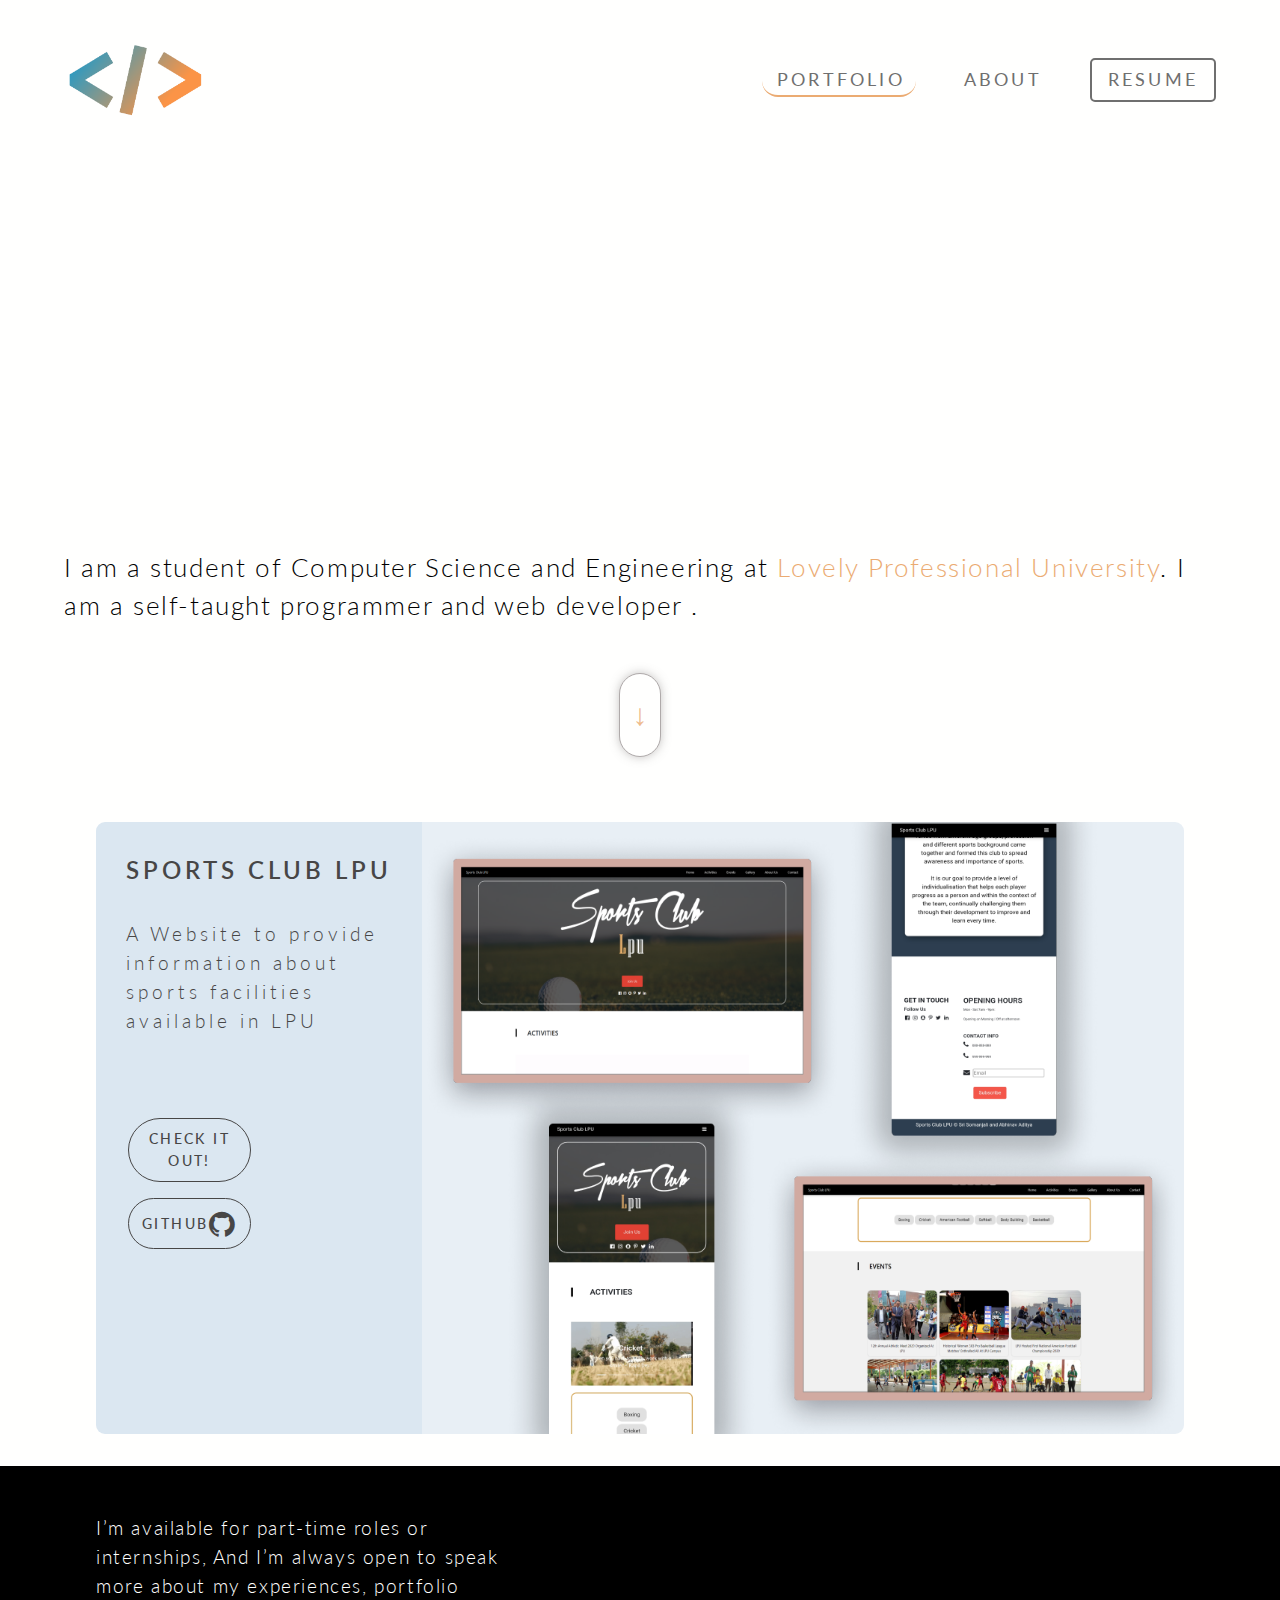
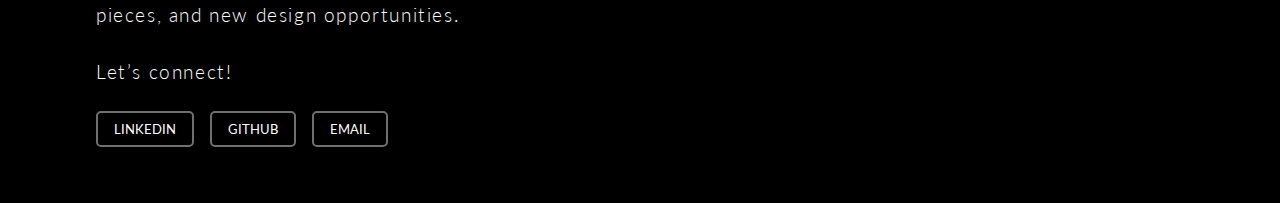
<file: index.html>
<!DOCTYPE html>
<html lang="en">

<head>
    <meta charset="UTF-8">
    <meta http-equiv="X-UA-Compatible" content="IE=edge">
    <meta name="viewport" content="width=device-width, initial-scale=1.0">
    <title>Sri Somanjali </title>
    <link rel="stylesheet" href="stylesheet.css"> 
    <link
        href="https://fonts.googleapis.com/css2?family=Aclonica&family=Josefin+Slab&family=Quantico:wght@400;700&display=swap"
        rel="stylesheet">
    <link href="https://fonts.googleapis.com/css2?family=Lato:wght@300;400&display=swap" rel="stylesheet">
     <link rel="stylesheet" href="https://cdnjs.cloudflare.com/ajax/libs/font-awesome/4.7.0/css/font-awesome.min.css">
     <link rel="icon" href="https://imagetolink.com/ib/2SX2bPZCFT.png"> 
    
</head>

<body>
    <div class="top-nav">
        <div class="logo">
            <a href="index.html">

                <div class="logo">
                    <img src="assets/cover.png" alt="cover">
                </div>
            </a>
        </div>
        <nav class="navigation">
            <ul id="menu" class="menu">
                <li><a class="nav-btn active" href="index.html">PORTFOLIO</a></li>
                <li><a class="nav-btn" href="about.html">ABOUT</a></li>
                <div class="box-btn
                box-btn"><a href="assets/SriResume-1.png">RESUME</a></div>
            </ul>
        </nav>
    </div>

    <div class="intro">
        <h1 class="greetings-heading">Hi there! <br> I’m <span class="name-span">Sri Somanjali</span>,<br>
            Student,Programmer &   Web Developer.</h1>

        <p>
            I am a student of Computer Science and Engineering at <a href="https://www.lpu.in/" target="_blank">Lovely
                Professional University</a>. I am a self-taught
            programmer and  web developer   <datagrid></datagrid>.
        </p>
    </div>

    <div class="downbtn-container">
        <button class="btn" style="float: right;" onclick="window.location.href='#projects'">&darr;</button>
    </div>

    <!-- Project 1 -->
    <div id="projects" class="projects-container">
        <div class="hover-cont">
            <div class="description-card clearfix">
                <div class="description">
                    <h3>SPORTS CLUB LPU</h3>
                    <P>
                        A Website to provide information about sports facilities available in LPU
                    </P>

                    <div class="btns">
                        <a href="https://srisomanjali18.github.io/SportsClubLPU/" class="chkout-btn" target="_blank">CHECK
                            IT OUT!</a>
                        <a href="https://github.com/srisomanjali18/SportsClubLPU"class="github-btn" target="_blank">
                            GITHUB<i class="fa fa-github" style="font-size:30px"></i>
                        </a>
                    </div>
                </div>
            </div>

            <div class="mockup-card clearfix">
                <img src="assets/Project1Image.png" alt="" class="mockup1">
            </div>
        </div>
    </div>

    <!-- Project 2 -->
    

    <footer class="footer-container">
        <p>
            I’m available for part-time roles or internships,
            And I’m always open to speak more about my experiences,
            portfolio pieces, and new design opportunities.
            <br>
            <br>
            Let’s connect!
        </p>
        <div class="social-btn">
            <a href="https://www.linkedin.com/me?trk=p_mwlite_profile_view-secondary_nav" target="_blank" class="box-btn
            box-btn">LINKEDIN</a>
            <a href="https://github.com/srisomanjali18" target="_blank" class="box-btn
            box-btn">GITHUB</a>
            <a href="mailto:kakani.12106452@lpu.in" target="_blank" class="box-btn
            box-btn">EMAIL</a>
        </div>
    </footer>

    <!-- Script for navbar highlight -->
    <script>
        var btnContainer = document.getElementById("menu");

        var btns = btnContainer.getElementsByClassName("nav-btn");

        for (var i = 0; i < btns.length; i++) {
            btns[i].addEventListener("click", function () {
                var current = document.getElementsByClassName("active");
                current[0].className = current[0].className.replace(" active", "");
                this.className += " active";
            });
        }
    </script>
</body>

</html>
</file>
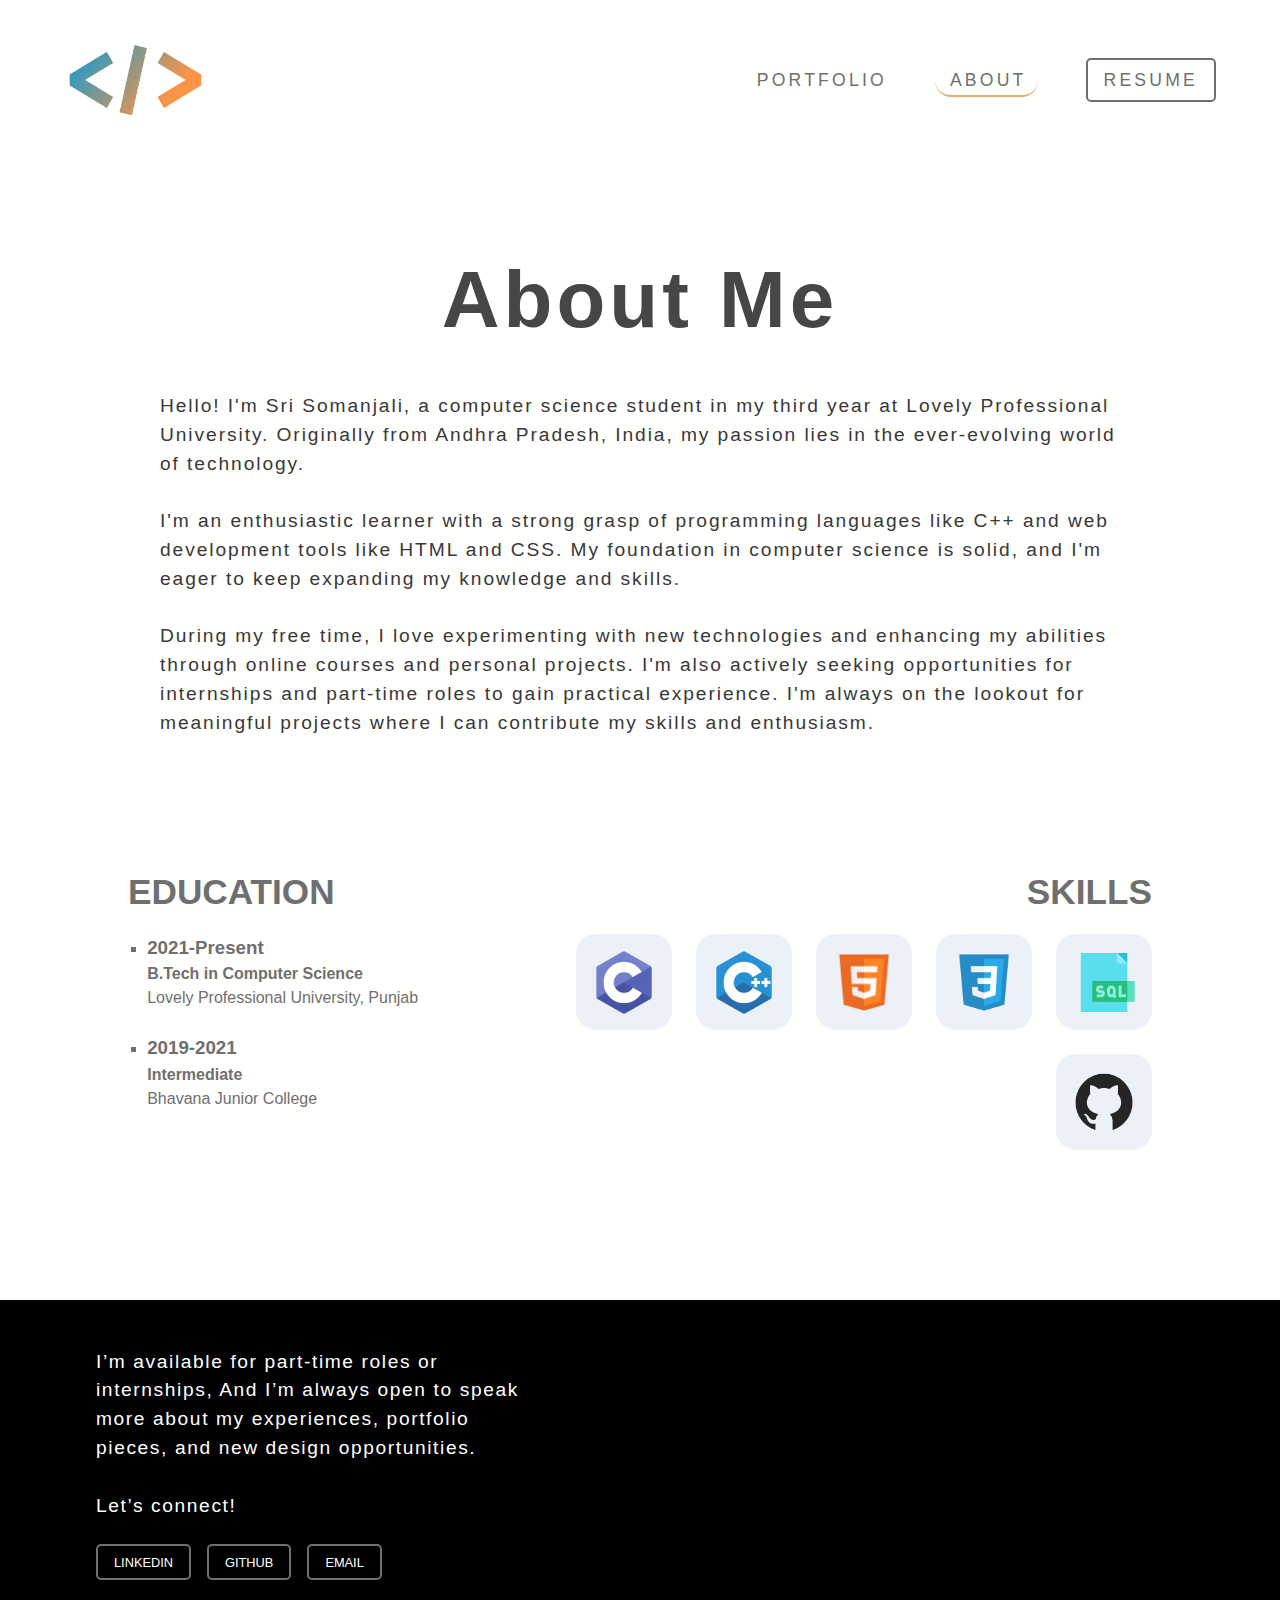
<file: about.html>
<!DOCTYPE html>
<html lang="en">

<head>
    <meta charset="UTF-8">
    <meta http-equiv="X-UA-Compatible" content="IE=edge">
    <meta name="viewport" content="width=device-width, initial-scale=1.0">
    <title>Sri Somanjali</title>
     <link rel="stylesheet" href="stylesheet.css"> 

    <link rel="icon" href="https://imagetolink.com/ib/2SX2bPZCFT.png" type="image/x-icon"> 
</head>

<body>

    <div id="cursor" class="follow-cursor"></div>
    <div id="cursor2" class="follow-cursor2"></div>

    <div class="top-nav">
        <div class="logo">
            <a href="index.html">
                
<!-- <svg height="130" width="140">
    <path d="M150 0 L75 200 L225 200 Z" />
  </svg> -->
  <div class="logo">
    <img src="assets/cover.png" alt="cover">
</div>
            </a>
        </div>
        <nav class="navigation">
            <ul id="menu" class="menu">
                <li><a class="nav-btn" href="index.html">PORTFOLIO</a></li>
                <li><a class="nav-btn active" href="about.html">ABOUT</a></li>
                <div class="box-btn"><a href="assets/SriResume-1.png">RESUME</a></div>
            </ul>
        </nav>
    </div>

    <!-- About me -->
    <div class="about-container">
        <div class="about-me">
            <div class="about-card">
                <h1>About Me</h1>
                <p class="Aboutme-desc">
                    Hello! I'm Sri Somanjali, a computer science student in my third year at Lovely Professional University. Originally from Andhra Pradesh, India, my passion lies in the ever-evolving world of technology.
                    <br><br>

I'm an enthusiastic learner with a strong grasp of programming languages like C++ and web development tools like HTML and CSS. My foundation in computer science is solid, and I'm eager to keep expanding my knowledge and skills.
<br><br>
                    During my free time, I love experimenting with new technologies and enhancing my abilities through online courses and personal projects. I'm also actively seeking opportunities for internships and part-time roles to gain practical experience. I'm always on the lookout for meaningful projects where I can contribute my skills and enthusiasm.
                </p>
            </div>
        </div>
    </div>

    <div class="education">
        <div class="ed">
            <h2>EDUCATION</h2>
            <ul>
                <li>
                    <h3>2021-Present</h3>
                    <h4>B.Tech in Computer Science</h4>
                    <p> Lovely Professional University, Punjab
                    <p>
                </li>
                <br>
                <li>
                    <h3>2019-2021</h3>
                    <h4>Intermediate</h4>
                    <p>Bhavana Junior College
                    <p>
                </li>
            </ul>
        </div>

        <div class="sk">
            <h2>SKILLS</h2>
            <div class="skills-container">
                <div class="skillcard">
                    <img src="assets/skills-logo/c.png" alt="c">
                    <!-- <p>C</p> -->
                </div>
                <div class="skillcard">
                    <img src="assets/skills-logo/cpp.png" alt="c++">
                    <!-- <p>CPP</p> -->
                </div>
                <div class="skillcard">
                    <img src="assets/skills-logo/html.png" alt="html">
                    <!-- <p>html</p> -->
                </div>
                <div class="skillcard">
                    <img src="assets/skills-logo/css.png" alt="css">
                    <!-- <p>css</p> -->
                </div>
                <div class="skillcard">
                    <img src="assets/skills-logo/sql.png" alt="sql">
                    <!-- <p>sql</p> -->
                </div>
                <div class="skillcard">
                    <img src="assets/skills-logo/github.png" alt="github">
                    <!-- <p>github</p> -->
                </div>
            </div>
        </div>
    </div>

    <!-- footer -->
    <footer class="footer-container">
        <p>
            I’m available for part-time roles or internships,
            And I’m always open to speak more about my experiences,
            portfolio pieces, and new design opportunities.
            <br>
            <br>
            Let’s connect!
        </p>
        <div class="social-btn">
            <a href="https://www.linkedin.com/me?trk=p_mwlite_profile_view-secondary_nav" target="_blank" class="box-btn
            box-btn">LINKEDIN</a>
            <a href="https://github.com/srisomanjali18" target="_blank" class="box-btn
            box-btn">GITHUB</a>
            <a href="mailto::kakani.12106452@lpu.in" target="_blank" class="box-btn
            box-btn">EMAIL</a>
        </div>
    </footer>

    <!-- Script for cursor -->
    <script>
        var cursor = document.getElementById('cursor');
        var cursor2 = document.getElementById('cursor2');
        document.onmousemove = function (e) {
            cursor.style.left = (e.pageX) + "px";
            cursor.style.top = (e.pageY) + "px";
            cursor2.style.left = (e.pageX) + "px";
            cursor2.style.top = (e.pageY) + "px";
        }

        document.addEventListener('click', () => {
            cursor.classList.add("shrink-crs");

            setTimeout(() => {
                cursor.classList.remove("shrink-crs");
            }, 500);
        });

        document.addEventListener('click', () => {
            cursor2.classList.add("shrink-crs2");

            setTimeout(() => {
                cursor2.classList.remove("shrink-crs2");
            }, 500);
        });

        document.addEventListener('hover', () => {
            cursor.classList.add("expand-crs");

            setTimeout(() => {
                cursor.classList.remove("expand-crs");
            }, 500);
        });
    </script>

    <!-- Script for navbar highlight -->
    <script>
        var btnContainer = document.getElementById("menu");

        var btns = btnContainer.getElementsByClassName("nav-btn");

        for (var i = 0; i < btns.length; i++) {
            btns[i].addEventListener("click", function () {
                var current = document.getElementsByClassName("active");
                current[0].className = current[0].className.replace(" active", "");
                this.className += " active";
            });
        }
    </script>

    <!-- 3d hover -->
</body>

</html>
</file>
<file: stylesheet.css>
* {
    margin: 0;
    padding: 0;
    box-sizing: border-box;
    font-family: 'Lato', sans-serif;
    scroll-behavior: smooth;
}

body {
    /* background-color: rgb(255, 255, 255); */
    /* background-color: #f9f4ef; */
    background-color: #fffffe;
    color: rgb(111, 111, 111);
    line-height: 1.5;
}

.top-nav {
    position: relative;
    top: 0;
    left: 0;
    width: 100%;
    height: 10rem;
    display: flex;
    justify-content: space-between;
    align-items: center;
    padding: 3rem 4rem 3rem 4rem;
}
img {
    max-width: 100%;
    max-height: 100%;
   }
   .logo {
    height: 100px;
    width: 200px;

   }

.menu {
    display: flex;
    justify-content: space-evenly;
    gap: var(--gap, 3rem);
    /* border: 1px solid red; */
    flex-direction: row;
    font-size: 1.1rem;
    align-items: center;
    letter-spacing: 0.2rem;
}

a {
    text-decoration: none;
}

.menu a,
li {
    color: rgb(111, 111, 111);
    /* border: 1px solid red; */
    list-style: none;
}

.box-btn {
    border: 2px solid rgb(111, 111, 111);
    border-radius: 5px;
    padding: 0.4rem;
    padding-left: 1rem;
    padding-right: 1rem;
    /* transition: box-shadow 200ms ease, transform 200ms; */
}

.box-btn:hover {
    transform: scale(1.1);
}

a.active {
    border-bottom: 2px solid #ebab72;
    padding-left: 15px;
    padding-right: 11px;
    padding-bottom: 0.32rem;
    border-bottom-left-radius: 1rem;
    border-bottom-right-radius: 1rem;
}

/* .intro {
    width: 100%;
    left: 4rem;
    right: 4rem;
    padding: 4rem 4rem 1rem 4rem;
} */

.intro{
    width: 100%;
    left: 4rem;
    right: 4rem;
    padding: 4rem 4rem 1rem 4rem;
  }
  
  .greetings-heading{
    overflow: hidden;
    white-space: nowrap;
    /* border-right: 2px solid; */
    width: 0;
    animation: typing;
    animation-duration: 5s;
    animation-timing-function: steps(30, end);
    animation-fill-mode: forwards;
  }
    
  @keyframes typing {
    from { width: 0 }
    to { width: 100% }
  }


  
.intro h1 {
    margin-top: 1rem;
    margin-bottom: 1rem;
    font-family: 'Quantico', sans-serif;
    font-size: 4rem;
    letter-spacing: 0.25rem;
    font-weight: 400;

}

.name-span {
    font-family: 'Quantico', sans-serif;
    /* color:  #FFB16D; */
    color:
    #ebab72;
    font-size: 4.5rem;
}

.intro p {
    margin-top: 5rem;
    font-family: 'Lato', sans-serif;
    color: #000;
    font-weight: 300;
    font-size: 1.8rem;
    letter-spacing: 0.1rem;

}

.intro a {
    text-decoration: none;
    color: #ebab72;

    font-weight: 300;
}

.intro a:hover {
    color: rgb(120, 164, 234);
}

.downbtn-container {
    width: 100%;
    display: grid;
    place-items: center;
    padding:2rem 2rem 2.1rem 2rem;

}

.btn {
    border-radius: 50px 50px 50px 50px;
    border: 0.1px solid rgb(156, 150, 150);
    padding: 0.8rem;
    padding-top: 1.5rem;
    padding-bottom: 1.5rem;
    font-size: 30px;
    font-family: 'Gill Sans', 'Gill Sans MT', Calibri, 'Trebuchet MS', sans-serif;
    color: #ebab72;
    background-color: rgb(255, 255, 255);
    opacity: 0.8;
    box-shadow: 0 0 10px 0 rgba(113, 110, 110, 0.5);
    transition: box-shadow 200ms ease, transform 200ms
}

.btn:hover {
    transform: scale(1.1);
    border: 0px;
    box-shadow: rgb(211, 211, 211) 0px 0px 20px 1px;
    cursor: pointer;
}

.projects-container {
    width: 100%;
    padding: 2rem 6rem;
}

.hover-cont {
    display: flex;
    border-radius: 9px;
    transition: box-shadow 300ms ease, transform 300ms
}

.hover-cont:hover {
    transform: scale(1.005);
    box-shadow: 0px 0px 30px 10px rgb(210, 205, 205);
}

.description-card {
    border: 10px;
    border-top-left-radius: 9px;
    border-bottom-left-radius: 9px;
    background-color: #DBE7F1;
    width: 30%;
    height: auto;
    float: left;
}

.description {
    padding: 30px;
    list-style: none;
}

.description h3 {
    /* font-family: 'Quantico', sans-serif; */
    font-family: Lato, sans-serif;
    font-size: 1.5rem;
    letter-spacing: 0.25rem;
    font-weight: 600;
    color: rgb(71, 70, 70);
    margin-top: 60%;
    overflow-wrap: break-word;
}

.description p {
    font-family: 'Lato', sans-serif;
    font-size: 1.2rem;
    letter-spacing: 0.25rem;
    font-weight: 300;
    color: rgb(71, 70, 70);
    margin-top: 2rem;
    overflow-wrap: break-word;
}

.description a {
    text-decoration: none;
    color: rgb(71, 70, 70);
    font-weight: 500;
    width: 50%;
}

.description a:hover {
    color: #ebab72;
}

.btns {
    margin-top: 5rem;
    padding: 2px;
    display: flex;
    justify-content: space-between;
    flex-direction: column;
    font-family: 'Lato', sans-serif;
    font-size: 1.2rem;
    letter-spacing: 0.15rem;
    color: rgb(71, 70, 70);
}

.chkout-btn {
    border: 1px solid rgb(71, 70, 70);
    border-radius: 50px 50px 50px 50px;
    padding: 0.6rem;
    width: 100%;
    text-align: center;
}

.github-btn {
    border: 1px solid rgb(71, 70, 70);
    border-radius: 50px 50px 50px 50px;
    display: flex;
    justify-content: center;
    align-items: center;
    padding: 0.6rem;
    margin-top: 1rem;
}

.mockup-card {
    padding: 0px;
    border: 10px;
    border-top-right-radius: 9px;
    border-bottom-right-radius: 9px;
    background-color: #E8EFF5;
    width: 70%;
    height: auto;
    float: right;
}

.mockup-card img {
    width: 100%;
    height: 100%;
}

.clearfix::after {
    content: "";
    clear: both;
    display: table;
}

.footer-container {
    padding: 3rem 6rem 2rem 6rem;
    width: 100%;
    background-color: #000;
    color: #fff;
    font-family: 'Lato', sans-serif;
}

.footer-container p {
    width: 40%;
    font-size: 1.2rem;
    letter-spacing: 0.1rem;
    font-weight: 300;
}

.social-btn {
    margin-top: 1.5rem;
    margin-bottom: 1.5rem;
    display: flex;
    font-size: 0.8rem;
    justify-content: left;
    gap: 1rem;
}

.social-btn a {
    text-decoration: none;
    color: #fff;
    /* margin-right: 1rem; */
}

/* About page */
.about-container {
    width: 100%;
    padding: 1rem 8rem;
}

.about-container h1 {
    font-family: 'Lato', sans-serif;
    font-size: 5rem;
    letter-spacing: 0.25rem;
    font-weight: 600;
    color: rgb(71, 70, 70);
    /* margin-top: 2rem; */
    overflow-wrap: break-word;
    text-align: center;
}

.Aboutme-desc {
    font-family: 'Lato', sans-serif;
    font-size: 1.2rem;
    letter-spacing: 0.12rem;
    font-weight: 300;
    color: rgb(56, 56, 56);
    margin-top: 2rem;
    margin-bottom: 2rem;
    overflow-wrap: break-word;
}

.about-card {
    /* background-color: #E8EFF5; */
    background-color: #fffffe;
    border-radius: 9px;
    margin-top: 2rem;
    margin-bottom: 2rem;
    padding: 2rem;
    transition: box-shadow 300ms ease, transform 300ms
}

.about-card:hover {
    transform: scale(1.005);
    /* box-shadow: 0px 0px 30px 10px #E7DFC6; */
    box-shadow: 0px 0px 30px 10px #d9e0e7;
}

.education {
    position: relative;
    width: 100%;
    padding: 1rem 8rem;
    height: 50vh;
    /* margin: 2rem; */
    display: flex;
}

.education h2 {
    font-size: 2.2rem;
    margin-bottom: 1rem;
}

.education ul {
    margin-left: 1.2rem;
}

.education li {
    list-style: square
}

.ed {
    width: 40%;
    float: left
}

.sk {
    width: 60%;
    float: right;
}

.sk h2 {
    text-align: right;
}

.skills-container {
    display: flex;
    justify-content: right;
    flex-wrap: wrap;
    gap: var(--gap, 1.5rem);
}

.skillcard {
    /* background-color: #d7e4f2; */
    background-color: #E8EFF5;
    border-radius: 20px;
    height: 96px;
    width: 96px;
    object-position: center;
    padding: 0.8rem;
    opacity: 0.85;
}

.skillcard:hover {
    opacity: 1;
}

.skillcard img {
    max-width: 100%;
    height: 100%;
}

.skillcard P {
    text-align: center;
}

@media screen and (max-width: 1440px) {
    .intro h1 {
        font-size: 3rem;
        overflow-wrap: break-word;
    }

    .name-span {
        font-size: 3.5rem;
    }

    .intro p {
        font-size: 1.6rem;
    }

    .hover-cont {
        aspect-ratio: 16/9;
    }

    .description h3 {
        /* font-size: 1.8rem; */
        margin-top: 0;
    }

    .btns {
        font-size: 0.9rem;
        width: 250px;
    }

    .chkout-btn {
        border: 1px solid rgb(71, 70, 70);
        width: 100%;
    }

    .github-btn {
        border: 1px solid rgb(71, 70, 70);
    }
}

@media screen and (max-width: 1120px) {
    .hover-cont {
        flex-direction: column;
        margin-left: auto;
        margin-right: auto;
    }

    .description-card {
        border-top-right-radius: 9px;
        border-top-left-radius: 9px;
        border-bottom-right-radius: 0px;
        border-bottom-left-radius: 0px;
        width: auto;
        height: auto;
    }

    .description {
        padding: 15px;
        text-align: center;
    }

    .description h3 {
        font-size: 1.3rem;
        color: rgb(71, 70, 70);
        margin-top: 0%;
    }

    .description p {
        font-family: 'Lato', sans-serif;
        font-size: 0.9rem;
        letter-spacing: 0.25rem;
        font-weight: 400;
        color: rgb(71, 70, 70);
        margin-top: 1rem;
        margin-bottom: 1rem;
    }

    .description a {
        text-decoration: none;
        color: rgb(71, 70, 70);
        font-weight: 500;
        width: auto;
    }

    .btns {
        margin-top: 0rem;
        padding: 0px;
        display: flex;
        flex-direction: row;
        justify-content: space-evenly;
        font-size: 0.8rem;
        letter-spacing: 0.1rem;
        color: rgb(71, 70, 70);
        width: auto;
    }

    .chkout-btn {
        margin-top: 0rem;
        border: 0px;
        text-align: center;
        width: 100%;
    }

    .github-btn {
        margin-top: 0rem;
        border: 0px;
        padding: 0.3rem;
    }

    .btns i {
        display: none;
    }

    .mockup-card {
        border-top-right-radius: 0px;
        border-top-left-radius: 0px;
        border-bottom-right-radius: 9px;
        border-bottom-left-radius: 9px;
        width: auto;
        height: auto;
    }

    .about-card{
        margin: 0;
    }

    .about-container {
        flex-direction: column;
        padding-left: 0rem;
        padding-right: 0rem;;
    }
    .about-container h1 {
        font-size: 3rem;
        margin-top: 0;
    }

    .education {
        padding: 1rem 4rem;
        height: 80vh;
        display: flex;
        flex-direction: column;
        align-items: center;
        gap: var(--gap, 2.5rem);
    }

    .education li {
        list-style: none;
    }

    .education ul {
        margin-left: 0;
    }

    .ed {
        width: 100%;
        text-align: center;
    }

    .ed h2 {
        text-align: center;
    }

    .sk {
        width: 100%;
    }

    .sk h2 {
        text-align: center;
    }

    .skills-container {
        justify-content: center;
    }

    .footer-container{
        padding-left: 2rem;
        padding-right: 2rem;
    }

    .footer-container p {
        font-size: 1rem;
        text-align: center;
        width: 100%;
    }

    .social-btn {
        margin-top: 1.5rem;
        margin-bottom: 1.5rem;
        display: flex;
        font-size: 0.8rem;
        justify-content: center;
        gap: 1rem;
    }
}

@media screen and (max-width: 768px) {
    .top-nav {
        flex-direction: column;
        height: 15rem;
        justify-content: space-evenly;
        align-items: center;
    }

    .menu {
        font-size: 0.9rem;
        --gap: 1.5rem;
    }

    .logo svg {
        width: 8rem;
        height: 8rem;
    }

    .intro h1 {
        font-size: 2rem;
        overflow-wrap: break-word;
    }

    .name-span {
        font-size: 3rem;
    }

    .intro p {
        font-size: 1.2rem;
    }

    .projects-container {
        width: 100%;
        padding: 1rem 4rem;
    }

    
    .education {
        position: relative;
        width: 100%;
        padding: 1rem 2rem;
        height: 80vh;
        display: flex;
        flex-direction: column;
        align-items: center;
        gap: var(--gap, 2.5rem);
    }

    .ed{
        width: 100%;
    }

    .sk{
        width: 100%;
    }
}

@media screen and (max-width: 480px) {
    .top-nav {
        flex-direction: column;
        height: 1rem;
        justify-content: space-evenly;
        align-items: center;
    }

    .logo {
        display: none;
    }

    .menu {
        font-size: 0.7rem;
        --gap: 0.8rem;
        letter-spacing: 0.1rem;
    }

    .intro {
        padding: 1rem;
        text-align: center;
    }

    .intro h1 {
        font-family: 'Lato', sans-serif;
        font-size: 1.4rem;
    }

    .name-span {
        font-size: 2rem;
    }

    .intro p {
        font-size: 1.1rem;
    }

    .projects-container {
        width: 100%;
        padding: 1rem 2rem;
    }

    .about-card {
        padding-top: 0;
        padding-bottom: 0;
    }

    .education{
        height: 75vh;
    }

    .Aboutme-desc {
        font-size: 1rem;
    }

    .ed h2 {
        font-size: 1.9rem;
    }

    .sk h2 {
        font-size: 1.9rem;
    }

    .skillcard {
        width: 74PX;
        height: 74PX;
    }
}
</file>
